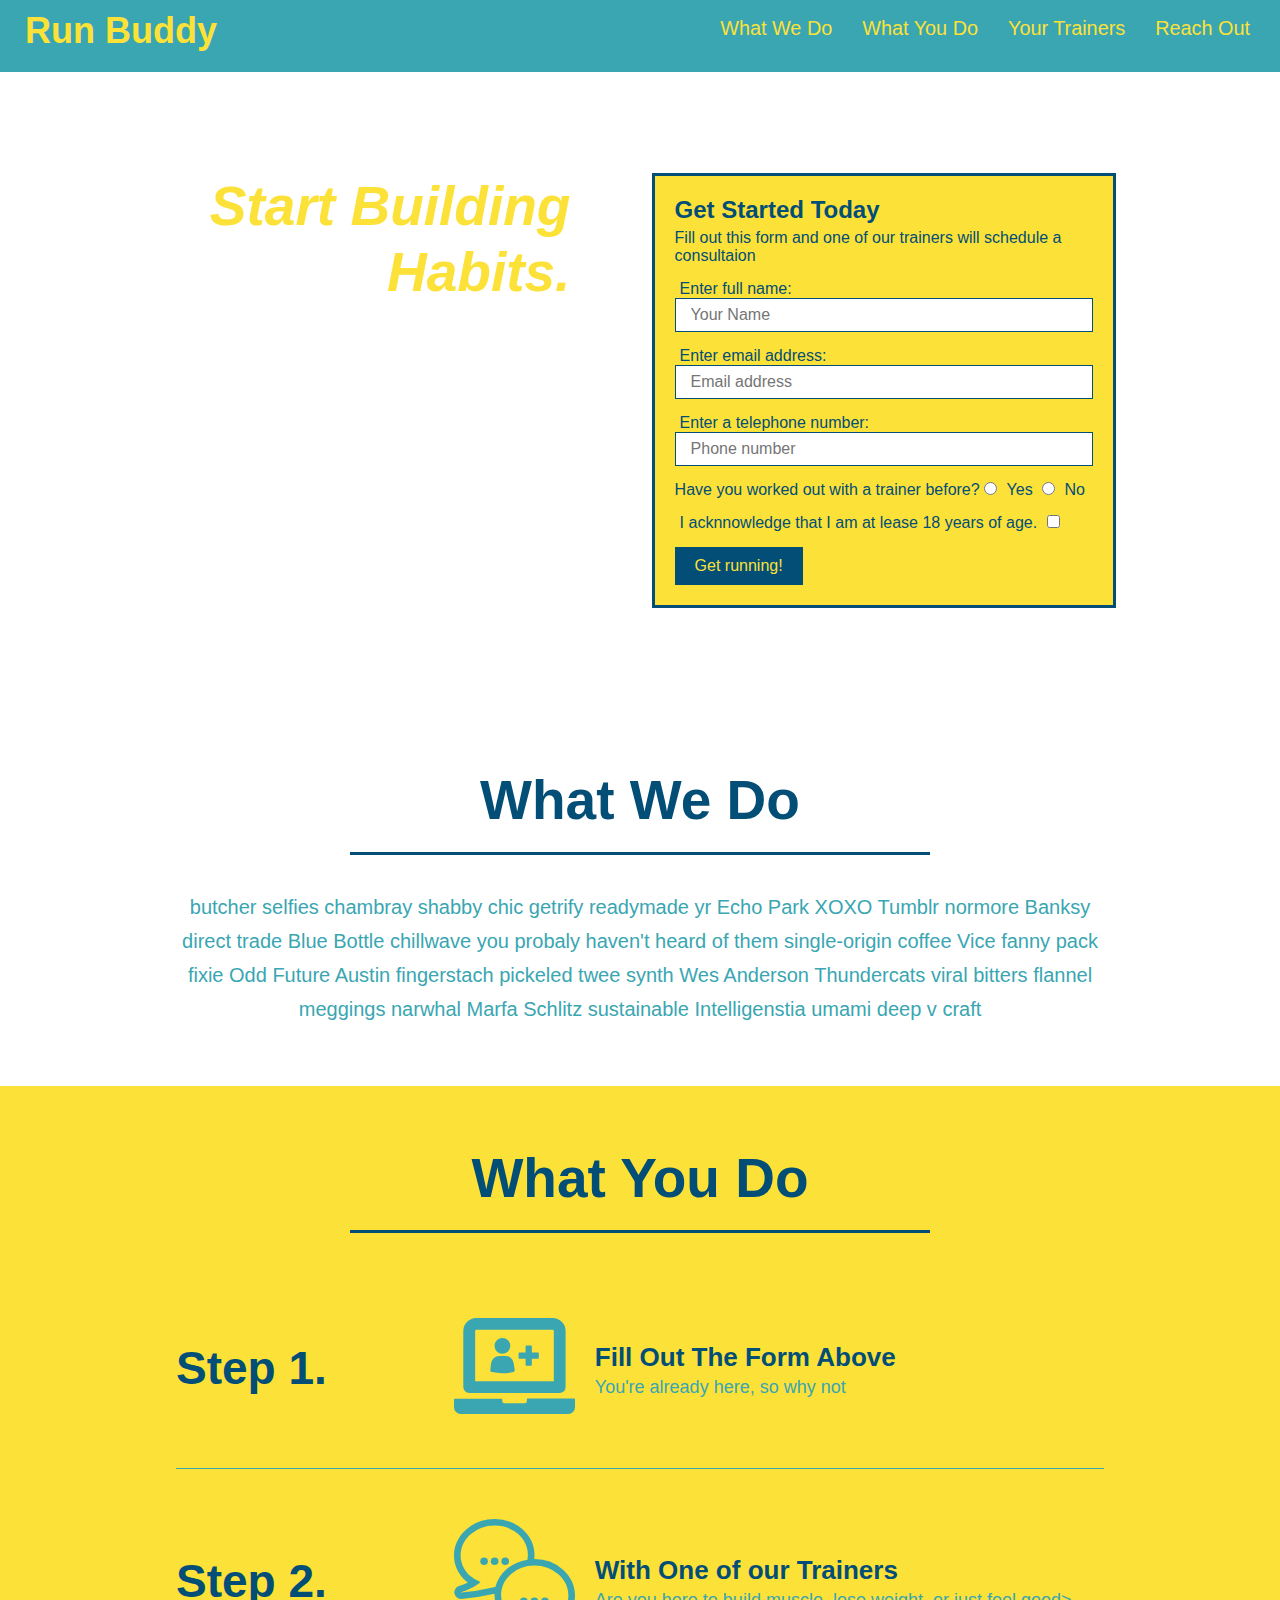
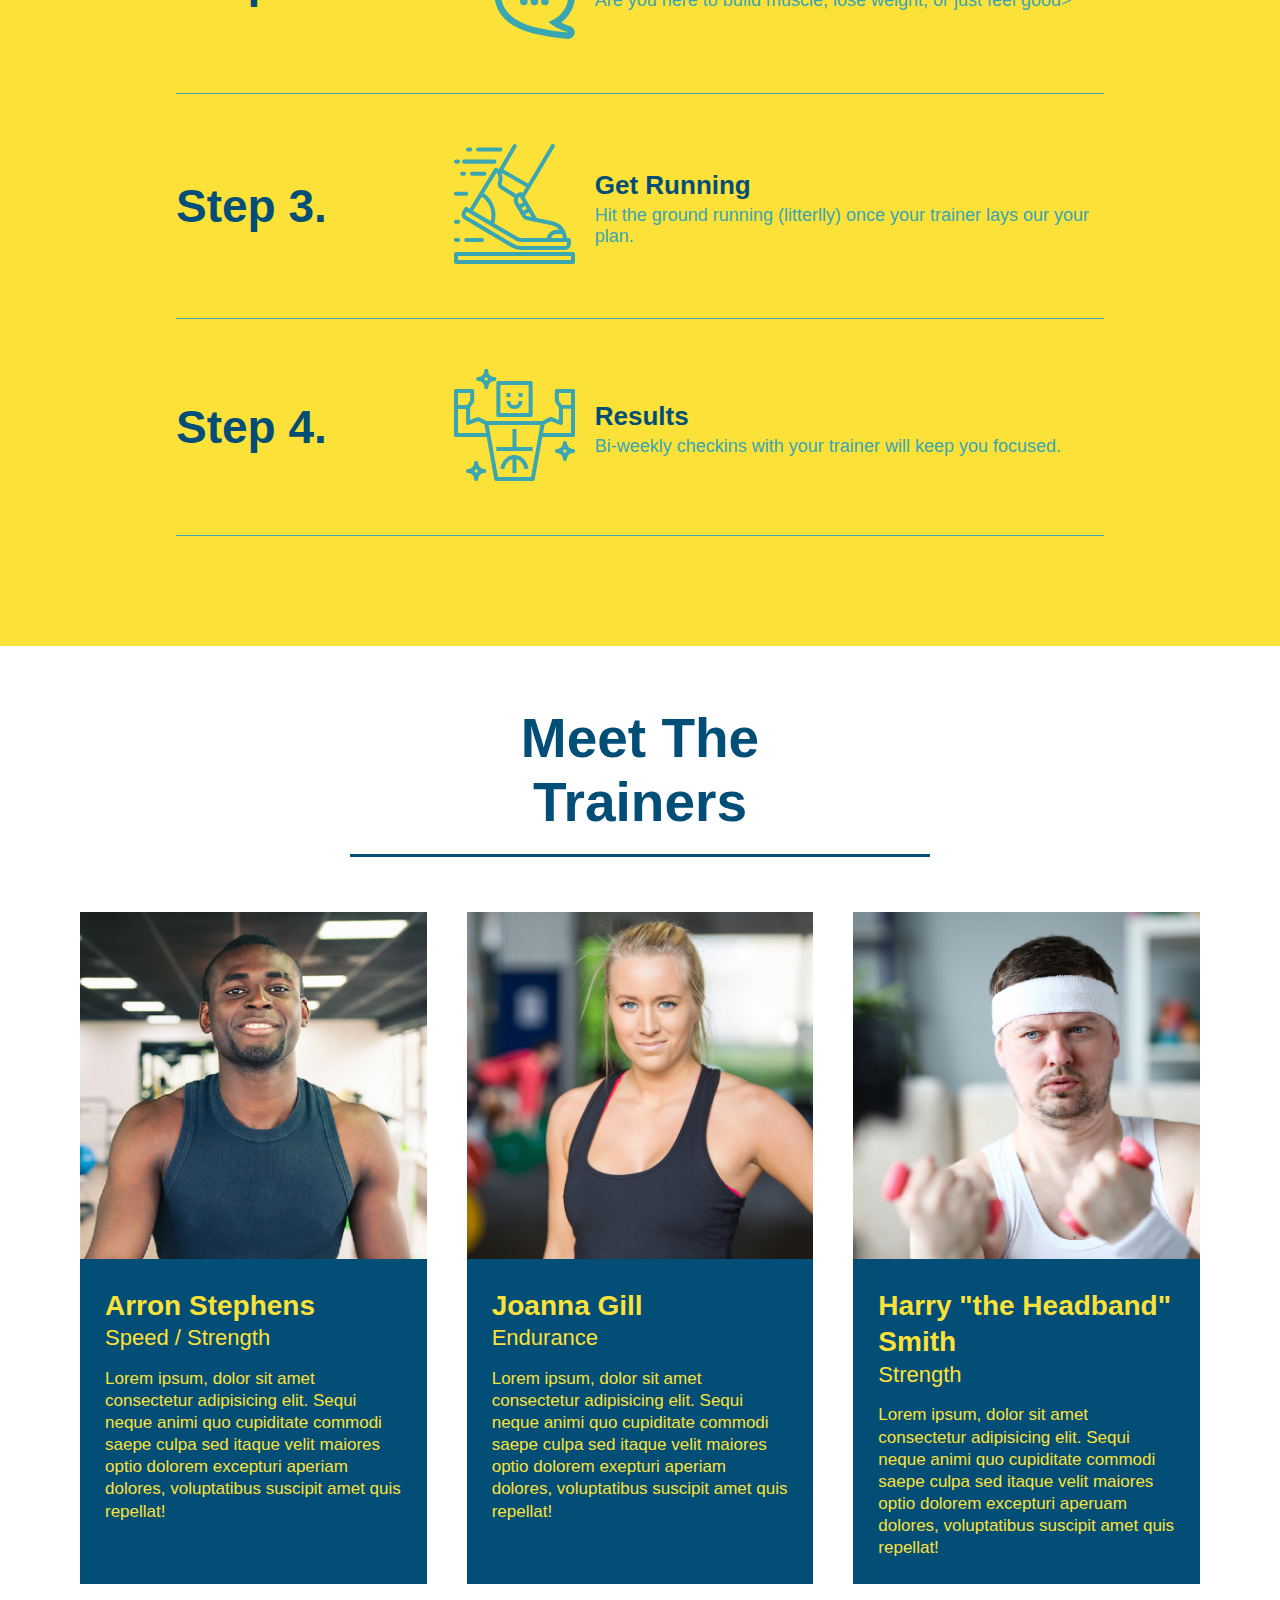
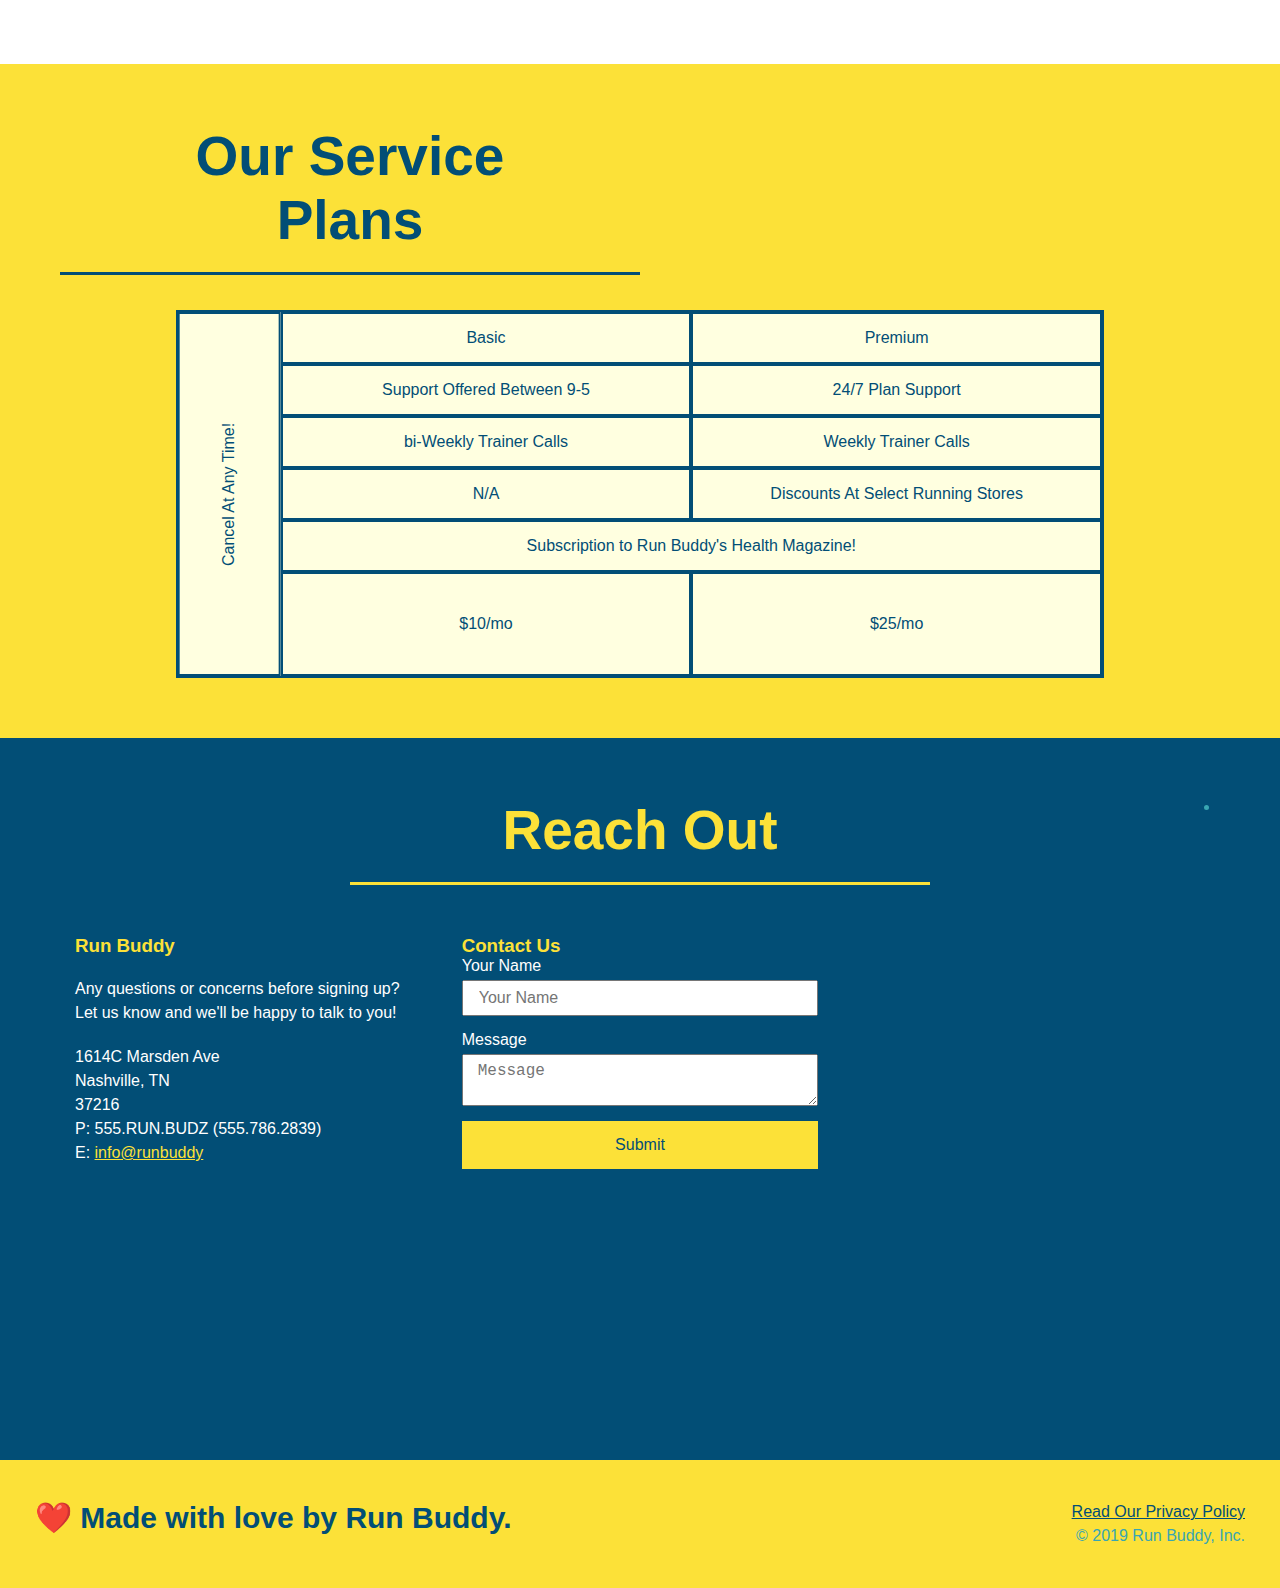
<file: index.html>
<!DOCTYPE html>
<html lang="en">
    <head>
        
        <meta name="viewport" content="width=device-width initial-scale=1.0" />
        <title>Run Buddy</title>
        <link rel="stylesheet" href="./assets/css/style.css" />
    </head>
    
    <body>
        <header>
            <h1>
                <a href="/">Run Buddy</a>
            </h1>
            <nav>
            <ul>
                <li>
                    <a href="#what-we-do">What We Do</a>
                </li>
                <li>
                    <a href="#what-you-do">What You Do</a>
                </li>
                <li>
                    <a href="#your-trainers">Your Trainers</a>
                </li>
                <li>
                    <a href="#reach-out">Reach Out</a>
                </li>
            </ul>    
            </nav>
        </header>

        <section class="hero">
            <div class="hero-cta">
                <h2>Start Building Habits.</h2>
                <p> seitan heirloom post-ironic pop-up iPhone mlkshk hella selfies fashion axe occup readymade put a bird on it messenger bag Wes Anderson Shlitz plaid Bushwick church-key lo-fi skateboard slow-carb hashtag trust fund aka Williamsburg biodiesel fixie farm-to-table 8-bit banjo XOXO Bansky chillwave bicycle rights retro cliche tattooed bespoke irony mumblecore Shoreitch deep v polaroid McSweeney's bitter cray gentrify tofo Marifa you probably havent heard of them yr banh mi adymmetrical art party selvage letterpress High Life.</p>
            </div>
            <div class="hero-form">
                <h3>Get Started Today</h3>
                <p>Fill out this form and one of our trainers will schedule a consultaion</p>
            
            <form>
                <label for="name">Enter full name:</label>
                <input type="text" placeholder="Your Name" name="name" id="name" class="form-imput" />
                <label for="email">Enter email address:</label>
                <input type="email" placeholder="Email address" name="email" id="email" class="form-imput" />
                <label for="phone">Enter a telephone number:</label>
                <input type="tel" placeholder="Phone number" name="phone" id="phone" class="form-imput" />
                <p>
                    Have you worked out with a trainer before?
                    <input type="radio" name="trainer-confirm" id="trainer-yes" />
                    <label for="trainer-yes">Yes</label>
                    <input type="radio" name="trainer-confirm" id="triner-no" />
                    <label for="trainer-no">No</label>
                </p>
                <p>
                    <label for="checkbox" >
                        I acknnowledge that I am at lease 18 years of age.
                    </label>
                     <input type="checkbox" name="age confirmation" id="checkbox" />
                </p>
                <button type="submit">
                    Get running!
                </button>
            </form>
            </div>
        </section>
       


        <!-- "What we do" -->
        <section id="what-we-do" class="intro">
            <div class="flex-row">
                <h2 class="section-title primary border">What We Do</h2>
            </div>    
            <div class="flex-row">
                <p>
                butcher selfies chambray shabby chic getrify readymade yr Echo Park XOXO Tumblr normore Banksy direct trade Blue Bottle chillwave you probaly haven't heard of them single-origin coffee Vice fanny pack fixie Odd Future Austin fingerstach pickeled twee synth Wes Anderson Thundercats viral bitters flannel meggings narwhal Marfa Schlitz sustainable Intelligenstia umami deep v craft
                </p>
            </div>
        </section>

        <!-- "what you do" section-->
        <section id="what-you-do" class="steps">
            <div class="flex-row">
                <h2 class="section-title secondary-border">What You Do</h2>
            </div>    
            <div class="step">
                <h3> Step 1.</h3>
                <div class="step-info">
                    <div class="step-img">
                        <img src="./assets/images/step-1.svg" alt="" />
                    </div>
                    <div class="step-text">
                        <h4>Fill Out The Form Above</h4>
                        <p> You're already here, so why not</p>
                    </div>
                </div>    
            </div>

            <div class="step">
                <h3>Step 2.</h3>
                <div class="step-info">
                    <div class="step-img">
                        <img src="./assets/images/step-2.svg" alt="" />
                    </div>
                    <div class="step-text">
                        <h4>With One of our Trainers</h4>
                        <p>Are you here to build muscle, lose weight, or just feel good></p>
                    </div>
                </div> 
            </div>   
            <div class="step">
                <h3>Step 3.</h3>
                <div class="step-info">
                    <div class="step-img">
                        <img src="./assets/images/step-3.svg" alt="" />
                    </div>
                    <div class="step-text">
                        <h4>Get Running</h4>
                        <p>Hit the ground running (litterlly) once your trainer lays our your plan.</p>
                    </div>
                </div>
            </div>

            <div class="step">
                <h3>Step 4.</h3>
                <div class="step-info">
                    <div class="step-img">
                        <img src="./assets/images/step-4.svg" alt="" />  
                    </div>
                    <div class="step-text">
                        <h4>Results</h4>
                        <p>Bi-weekly checkins with your trainer will keep you focused.</p>
                    </div>  
                </div>   
            </div>
        </section>

        <!-- "meet the trainers" section -->
        <section id="your-trainers">
            <div class="flex-row">
                <h2 class="section-title primary-border">
                Meet The Trainers
                </h2>
            </div>
        <div class="trainers">
            <article class="trainer">
                <img src="./assets/images/trainer-1.jpg" alt="Arron Stephens in his workout clothes, ready to pump iron" />
                <div class="trainer-bio">
                    <h3 class="trainer-name"> Arron Stephens</h3>
                    <h4 class="trainer-role">Speed / Strength</h4>
                    <p> Lorem ipsum, dolor sit amet consectetur adipisicing elit. Sequi neque animi quo cupiditate commodi saepe culpa sed itaque velit maiores optio dolorem excepturi aperiam dolores, voluptatibus suscipit amet quis repellat!
                    </p>
                </div>
            </article>

            <!-- second trainer bio -->
            <article class="trainer">
                <img src="./assets/images/trainer-2.jpg" alt="Joanna Gill cooling off after a workout" />
                <div class="trainer-bio">
                    <h3 class="trainer-name">Joanna Gill</h3>
                    <h4 class="trainer-role">Endurance</h4>
                    <p>Lorem ipsum, dolor sit amet consectetur adipisicing elit. Sequi neque animi quo cupiditate commodi saepe culpa sed itaque velit maiores optio dolorem exepturi aperiam dolores, voluptatibus suscipit amet quis repellat!</p>
                </div>  
            </article>

            <article class="trainer">
                <img src="./assets/images/trainer-3.jpg" alt="Harry Smith wearing a headband and lifting cmically small pink weights" />
                <div class="trainer-bio">
                    <h3 class="trainer-name">Harry "the Headband" Smith</h3>
                    <h4 class="trainer-role">Strength</h4>
                    <P>Lorem ipsum, dolor sit amet consectetur adipisicing elit. Sequi neque animi quo cupiditate commodi saepe culpa sed itaque velit maiores optio dolorem excepturi aperuam dolores, voluptatibus suscipit amet quis repellat!
                    </P>
                </div>
            </article>
        </div>
        </section>

        <!-- "Grid Container -->
        <section id="service-plans" class="services">
            <h2 class="section-title secondary-border">Our Service Plans</h2>
            <div class="service-grid-wrapper">
                <div class="service-grid-container">
                    <!--Headers-->
                    <div class="service-grid-item grid-head basic">
                        Basic
                    </div>
                    <div class="service-grid-item grid-head premium">
                        Premium
                    </div>
                    <!-- Body -->
                    <div class="service-grid-item basic">
                        Support Offered Between 9-5
                    </div>
                    <div class="service-grid-item premium">
                        24/7 Plan Support 
                    </div>    
                    <div class="service-grid-item basic">
                        bi-Weekly Trainer Calls
                    </div>
                    <div class="service-grid-item premium">
                        Weekly Trainer Calls
                    </div>
                    <div class="service-grid-item basic">
                        N/A
                    </div>
                    <div class="service-grid-item premium">
                        Discounts At Select Running Stores
                    </div>
                    <div class="service-grid-item both">
                        Subscription to Run Buddy's Health Magazine!
                    </div>
                    <div class="service-grid-item grid-price basic">
                        $10/mo 
                    </div>
                    <div class="service-grid-item grid-price premium">
                        $25/mo
                    </div>
                    <div class="service-grid-item cancel">
                        Cancel At Any Time!
                    </div>

                </div>
            </div>
        </section>

        <!-- "reach out" section -->
        <section id="reach-out" class="contact">
            <div class="flex-row">
                <h2 class="section-title secondary-border">Reach Out</h2>
                <nav>
                    <ul>
                        <li>
                        <a href="#reach-out"></a>
                        </li>
                    </ul>
                </nav>
            </div>
           
            <div class="contact-info">
                <div>
                    <h3>Run Buddy</h3>
                    <p> 
                    Any questions or concerns before signing up?
                    <br/>
                    Let us know and we'll be happy to talk to you!
                    </p>
                    <address>
                        1614C Marsden Ave <br/>
                        Nashville, TN <br/>
                        37216 <br/>
                        P: 555.RUN.BUDZ (555.786.2839) <br/>
                        E: <a href="ailto:info@runbuddy.io">info@runbuddy</a>
                    </address>
                </div>

                <div class="contact-form">
                    <h3>Contact Us</h3>
                    <form>
                        <label for="contact-name">Your Name</label>
                        <input type="text" id="contact-name" placeholder="Your Name" />

                        <label for="contact message">Message</label>
                        <textarea id="contact message" placeholder="Message"></textarea>

                        <button type="submit">Submit</button>
                    </form>
                </div>    

                <iframe src="https://www.google.com/maps/embed?pb=!1m18!1m12!1m3!1d12878.304759641454!2d-86.73272521101751!3d36.2011876980833!2m3!1f0!2f0!3f0!3m2!1i1024!2i768!4f13.1!3m3!1m2!1s0x88646815ccbaa25b%3A0xf018a157f7daae55!2s1614c%20Marsden%20Ave%2C%20Nashville%2C%20TN%2037216!5e0!3m2!1sen!2sus!4v1601933777386!5m2!1sen!2sus" width="600" height="450" frameborder="0" style="border:0;" allowfullscreen="" aria-hidden="false" tabindex="0"
                frameborder="0"
                style="border:0"
                allowfullscreen>
                </iframe>
            </div>    
        </section>
    </body>
    <footer>
        <h2> ❤️ Made with love by Run Buddy.</h2>
        <div> 
            <a href="#">Read Our Privacy Policy</a><br />
        &copy; 2019 Run Buddy, Inc.
    </div>
    </footer>
</html>
</file>
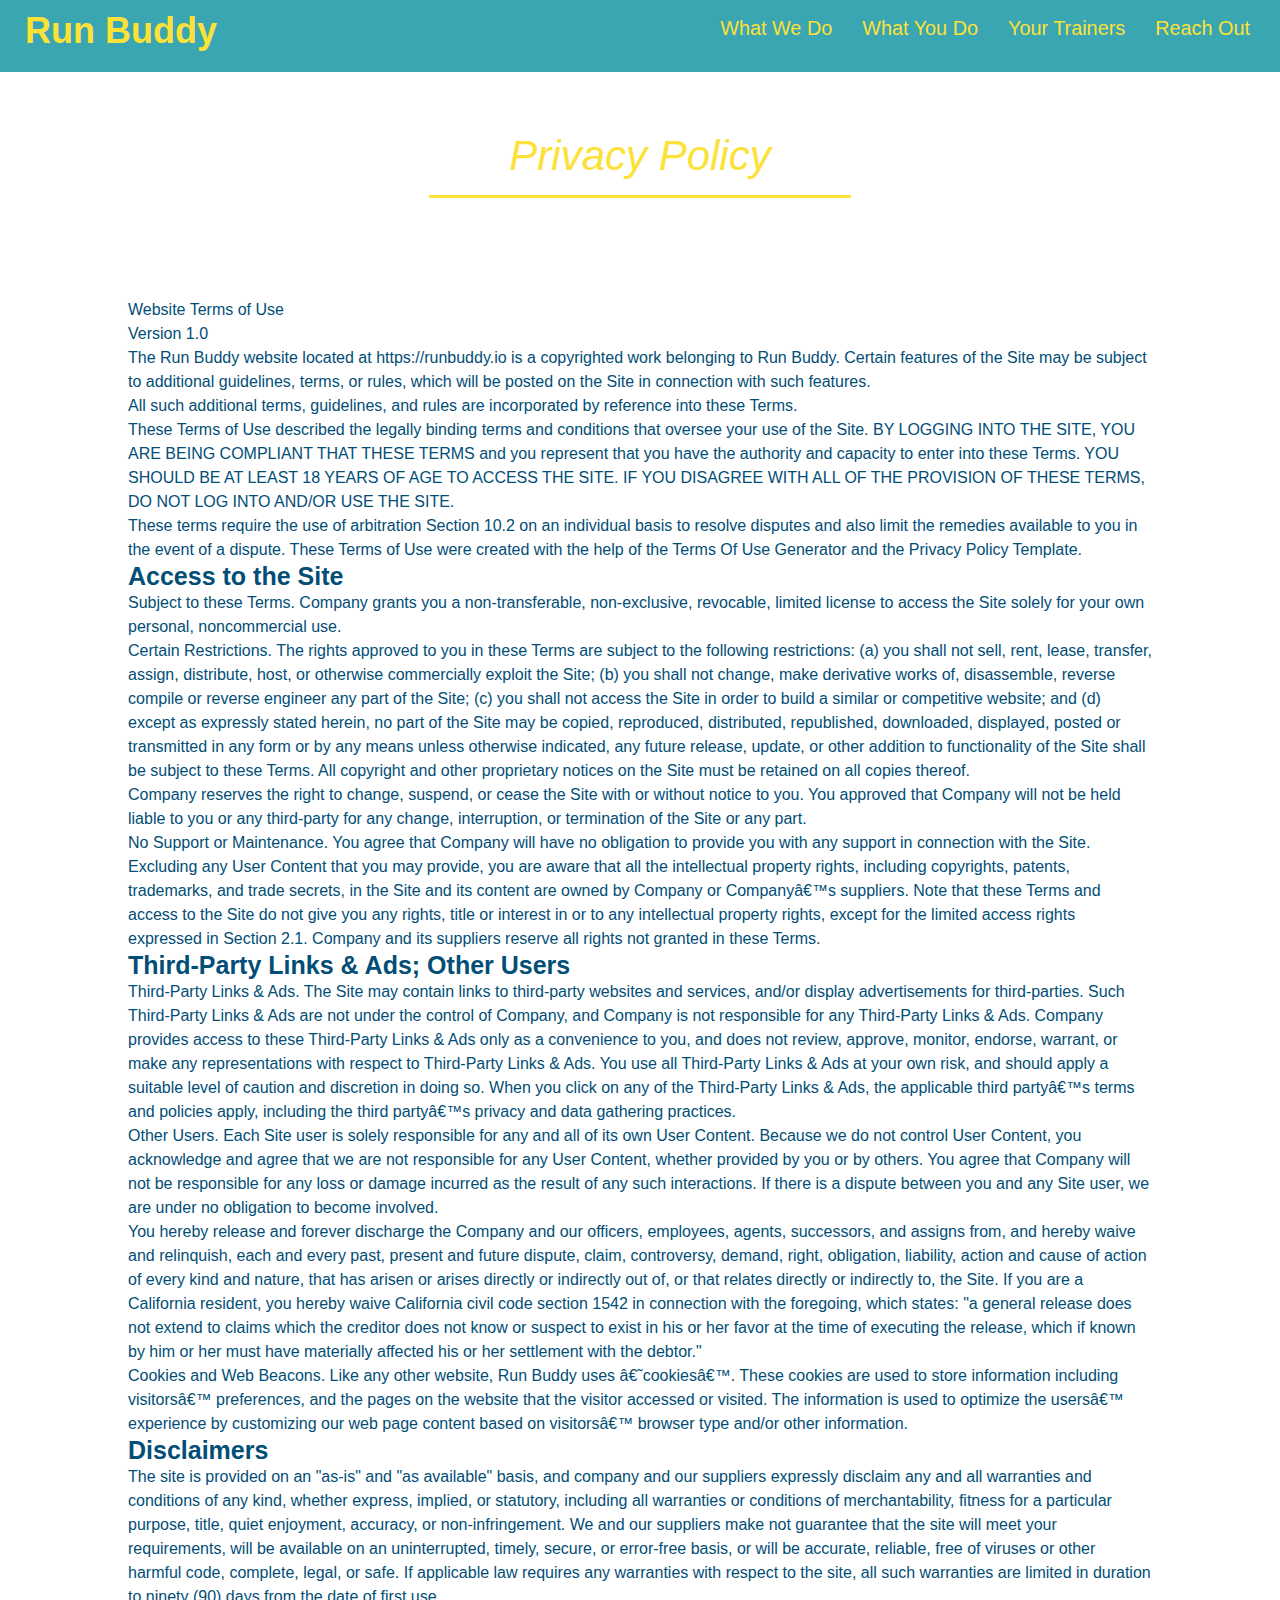
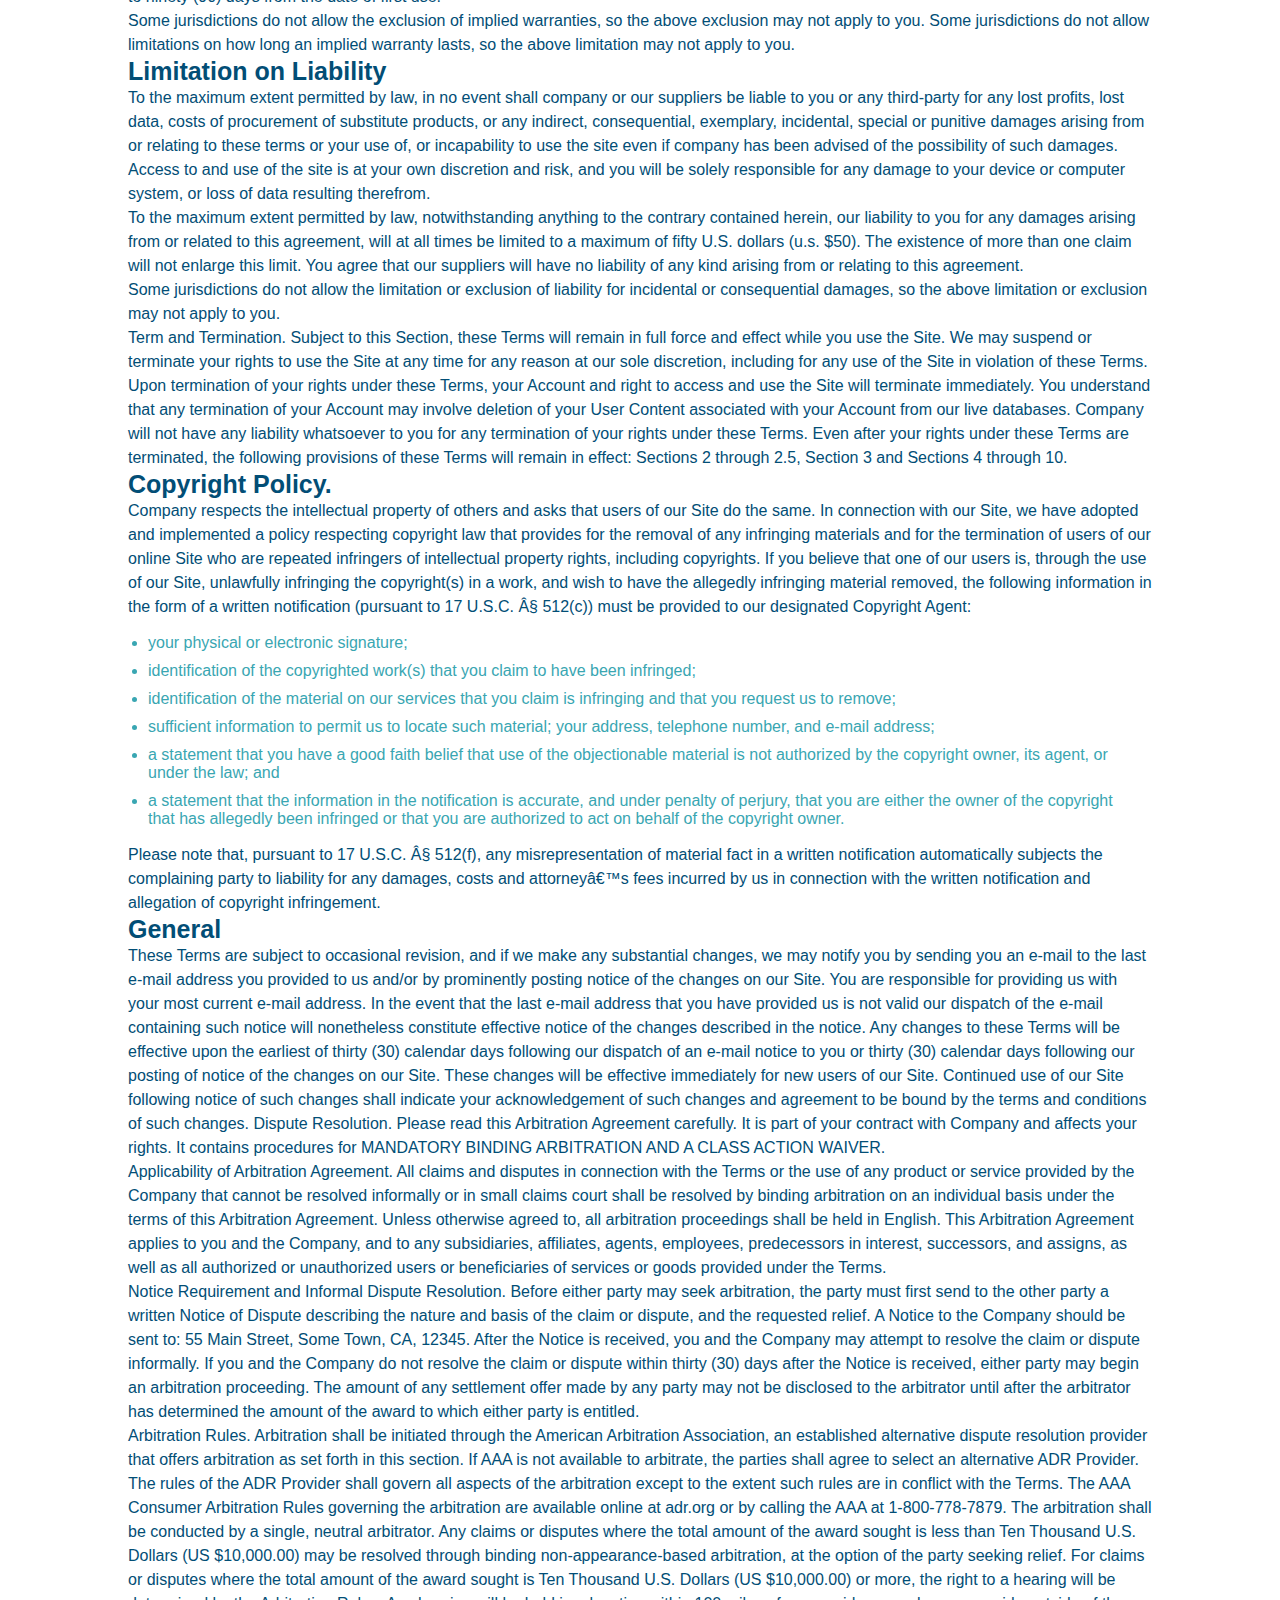
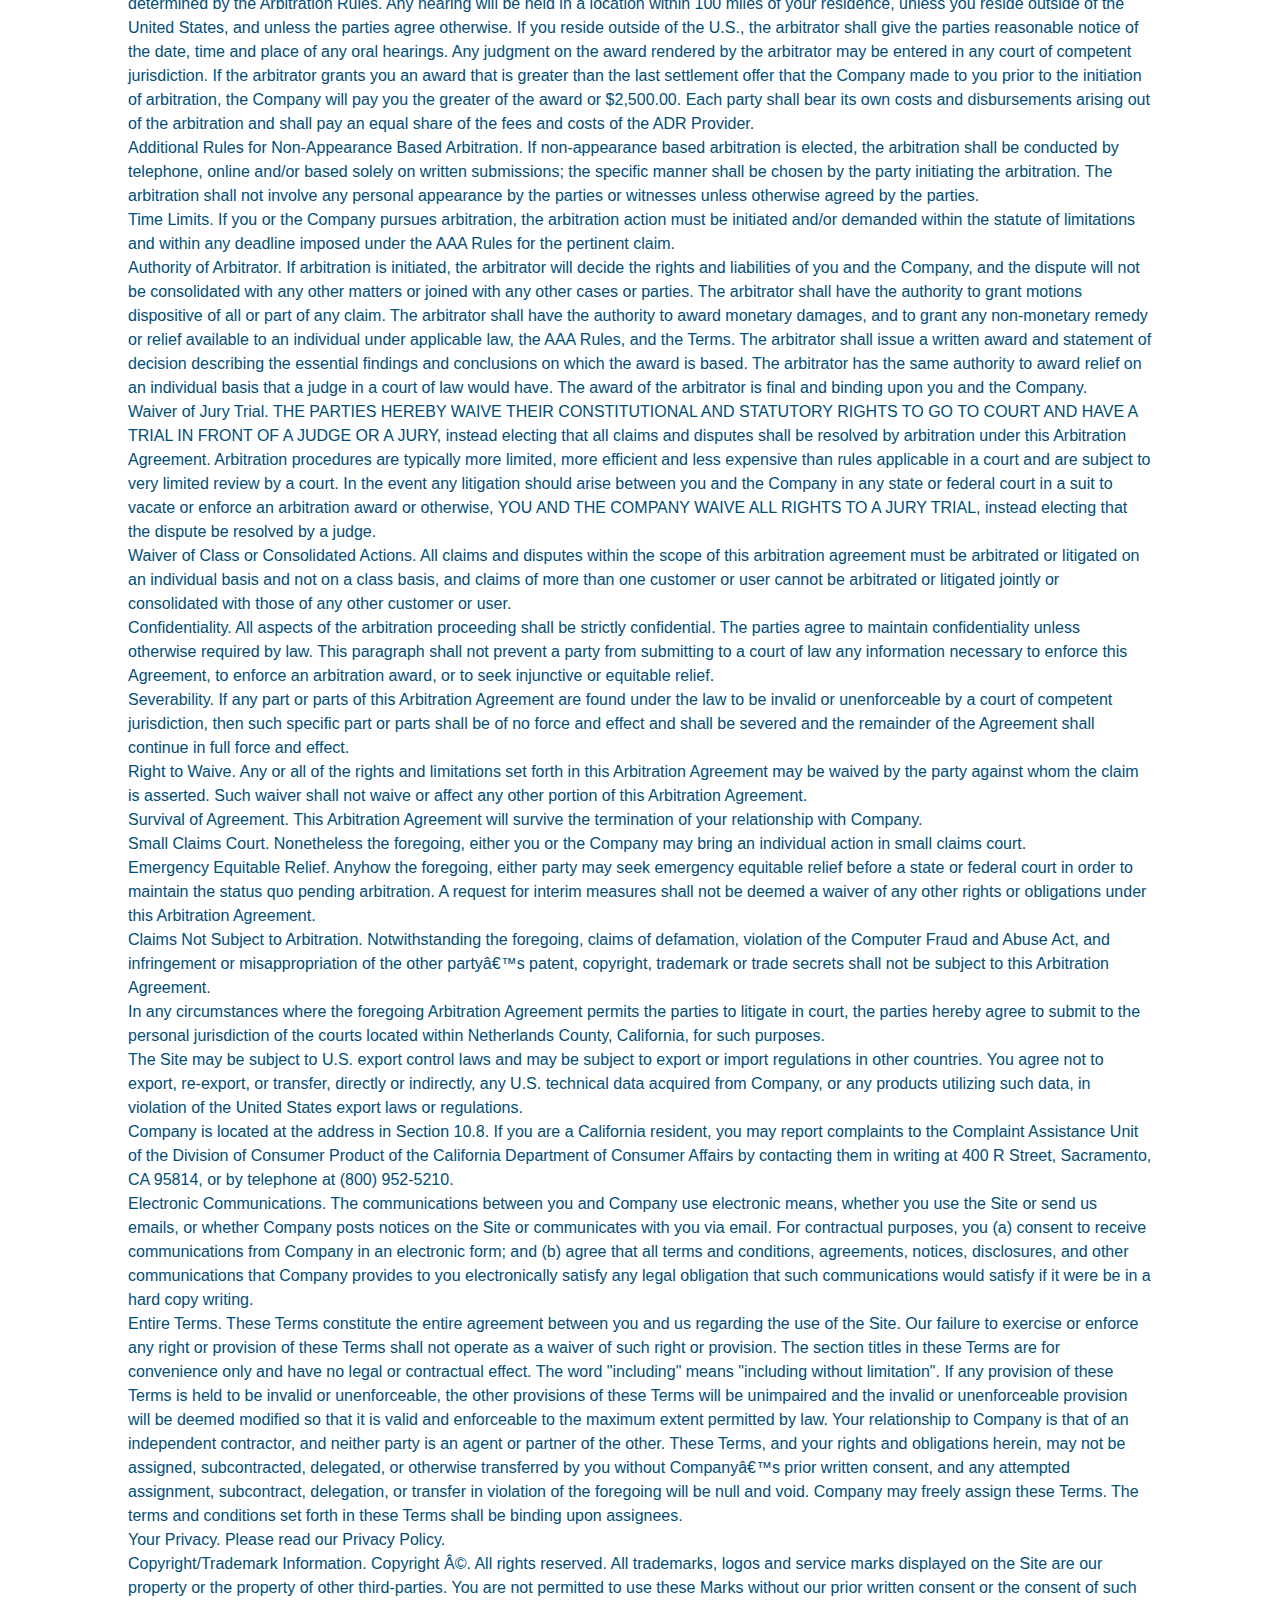
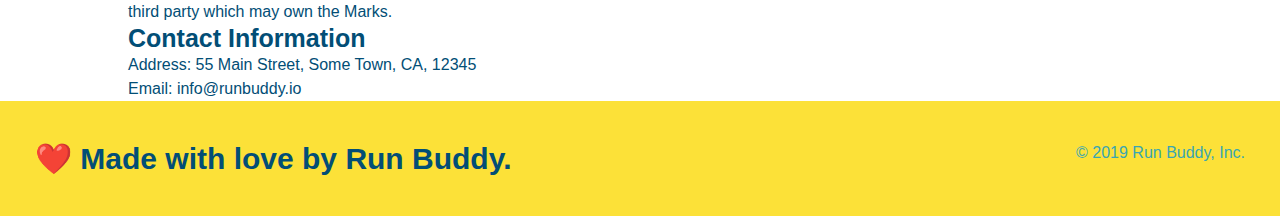
<file: privacy-policy.html>
<!DOCTYPE html>
<html lang="en">
    <head>
        <meta name="viewport" content="width=device-width initial-scale=1.0" /  >
        <title>Privacy Policy - Run Buddy</title>
        <link rel="stylesheet" href="./assets/css/style.css" />
        <link rel="stylesheet" href="./assets/css/secondary-styles.css" />
        
    </head>

    <body>
        <header>
            <h1>
                <a href="/">Run Buddy</a>
            </h1>
            <nav>
            <ul>
                <li>
                    <a href="./index.html#what-we-do">What We Do</a>
                </li>
                <li>
                    <a href="./index.html#what-you-do">What You Do</a>
                </li>
                <li>
                    <a href="./index.html#your-trainers">Your Trainers</a>
                </li>
                <li>
                    <a href="./index.html#reach-out">Reach Out</a>
                </li>
            </ul>    
            </nav>
        </header>
        <section class="hero">
            <h2 class="page-title">
                Privacy Policy
            </h2>
        </section>
        <article class="secondary-content">
            
      <p>
        Website Terms of Use
      </p>

      <p>
        Version 1.0
      </p>

      <p>
        The Run Buddy website located at https://runbuddy.io is a copyrighted work belonging to Run Buddy. Certain
        features of the Site may be subject to additional guidelines, terms, or rules, which will be posted on the Site
        in connection with such features.
      </p>

      <p>
        All such additional terms, guidelines, and rules are incorporated by reference into these Terms.
      </p>

      <p>
        These Terms of Use described the legally binding terms and conditions that oversee your use of the Site. BY
        LOGGING INTO THE SITE, YOU ARE BEING COMPLIANT THAT THESE TERMS and you represent that you have the authority
        and capacity to enter into these Terms. YOU SHOULD BE AT LEAST 18 YEARS OF AGE TO ACCESS THE SITE. IF YOU
        DISAGREE WITH ALL OF THE PROVISION OF THESE TERMS, DO NOT LOG INTO AND/OR USE THE SITE.
      </p>

      <p>
        These terms require the use of arbitration Section 10.2 on an individual basis to resolve disputes and also
        limit the remedies available to you in the event of a dispute. These Terms of Use were created with the help of
        the Terms Of Use Generator and the Privacy Policy Template.
      </p>

      <h3>
        Access to the Site
      </h3>

      <p>
        Subject to these Terms. Company grants you a non-transferable, non-exclusive, revocable, limited license to
        access the Site solely for your own personal, noncommercial use.
      </p>

      <p>
        Certain Restrictions. The rights approved to you in these Terms are subject to the following restrictions: (a)
        you shall not sell, rent, lease, transfer, assign, distribute, host, or otherwise commercially exploit the Site;
        (b) you shall not change, make derivative works of, disassemble, reverse compile or reverse engineer any part of
        the Site; (c) you shall not access the Site in order to build a similar or competitive website; and (d) except
        as expressly stated herein, no part of the Site may be copied, reproduced, distributed, republished, downloaded,
        displayed, posted or transmitted in any form or by any means unless otherwise indicated, any future release,
        update, or other addition to functionality of the Site shall be subject to these Terms. All copyright and other
        proprietary notices on the Site must be retained on all copies thereof.
      </p>

      <p>
        Company reserves the right to change, suspend, or cease the Site with or without notice to you. You approved
        that Company will not be held liable to you or any third-party for any change, interruption, or termination of
        the Site or any part.
      </p>

      <p>
        No Support or Maintenance. You agree that Company will have no obligation to provide you with any support in
        connection with the Site.
      </p>

      <p>
        Excluding any User Content that you may provide, you are aware that all the intellectual property rights,
        including copyrights, patents, trademarks, and trade secrets, in the Site and its content are owned by Company
        or Companyâ€™s suppliers. Note that these Terms and access to the Site do not give you any rights, title or
        interest in or to any intellectual property rights, except for the limited access rights expressed in Section
        2.1. Company and its suppliers reserve all rights not granted in these Terms.
      </p>

      <h3>
        Third-Party Links & Ads; Other Users
      </h3>

      <p>
        Third-Party Links & Ads. The Site may contain links to third-party websites and services, and/or display
        advertisements for third-parties. Such Third-Party Links & Ads are not under the control of Company, and Company
        is not responsible for any Third-Party Links & Ads. Company provides access to these Third-Party Links & Ads
        only as a convenience to you, and does not review, approve, monitor, endorse, warrant, or make any
        representations with respect to Third-Party Links & Ads. You use all Third-Party Links & Ads at your own risk,
        and should apply a suitable level of caution and discretion in doing so. When you click on any of the
        Third-Party Links & Ads, the applicable third partyâ€™s terms and policies apply, including the third partyâ€™s
        privacy and data gathering practices.
      </p>

      <p>
        Other Users. Each Site user is solely responsible for any and all of its own User Content. Because we do not
        control User Content, you acknowledge and agree that we are not responsible for any User Content, whether
        provided by you or by others. You agree that Company will not be responsible for any loss or damage incurred as
        the result of any such interactions. If there is a dispute between you and any Site user, we are under no
        obligation to become involved.
      </p>

      <p>
        You hereby release and forever discharge the Company and our officers, employees, agents, successors, and
        assigns from, and hereby waive and relinquish, each and every past, present and future dispute, claim,
        controversy, demand, right, obligation, liability, action and cause of action of every kind and nature, that has
        arisen or arises directly or indirectly out of, or that relates directly or indirectly to, the Site. If you are
        a California resident, you hereby waive California civil code section 1542 in connection with the foregoing,
        which states: "a general release does not extend to claims which the creditor does not know or suspect to exist
        in his or her favor at the time of executing the release, which if known by him or her must have materially
        affected his or her settlement with the debtor."
      </p>

      <p>
        Cookies and Web Beacons. Like any other website, Run Buddy uses â€˜cookiesâ€™. These cookies are used to store
        information including visitorsâ€™ preferences, and the pages on the website that the visitor accessed or visited.
        The information is used to optimize the usersâ€™ experience by customizing our web page content based on visitorsâ€™
        browser type and/or other information.
      </p>

      <h3>
        Disclaimers
      </h3>

      <p>
        The site is provided on an "as-is" and "as available" basis, and company and our suppliers expressly disclaim
        any and all warranties and conditions of any kind, whether express, implied, or statutory, including all
        warranties or conditions of merchantability, fitness for a particular purpose, title, quiet enjoyment, accuracy,
        or non-infringement. We and our suppliers make not guarantee that the site will meet your requirements, will be
        available on an uninterrupted, timely, secure, or error-free basis, or will be accurate, reliable, free of
        viruses or other harmful code, complete, legal, or safe. If applicable law requires any warranties with respect
        to the site, all such warranties are limited in duration to ninety (90) days from the date of first use.
      </p>

      <p>
        Some jurisdictions do not allow the exclusion of implied warranties, so the above exclusion may not apply to
        you. Some jurisdictions do not allow limitations on how long an implied warranty lasts, so the above limitation
        may not apply to you.
      </p>

      <h3>
        Limitation on Liability
      </h3>

      <p>
        To the maximum extent permitted by law, in no event shall company or our suppliers be liable to you or any
        third-party for any lost profits, lost data, costs of procurement of substitute products, or any indirect,
        consequential, exemplary, incidental, special or punitive damages arising from or relating to these terms or
        your use of, or incapability to use the site even if company has been advised of the possibility of such
        damages. Access to and use of the site is at your own discretion and risk, and you will be solely responsible
        for any damage to your device or computer system, or loss of data resulting therefrom.
      </p>

      <p>
        To the maximum extent permitted by law, notwithstanding anything to the contrary contained herein, our liability
        to you for any damages arising from or related to this agreement, will at all times be limited to a maximum of
        fifty U.S. dollars (u.s. $50). The existence of more than one claim will not enlarge this limit. You agree that
        our suppliers will have no liability of any kind arising from or relating to this agreement.
      </p>

      <p>
        Some jurisdictions do not allow the limitation or exclusion of liability for incidental or consequential
        damages, so the above limitation or exclusion may not apply to you.
      </p>

      <p>
        Term and Termination. Subject to this Section, these Terms will remain in full force and effect while you use
        the Site. We may suspend or terminate your rights to use the Site at any time for any reason at our sole
        discretion, including for any use of the Site in violation of these Terms. Upon termination of your rights under
        these Terms, your Account and right to access and use the Site will terminate immediately. You understand that
        any termination of your Account may involve deletion of your User Content associated with your Account from our
        live databases. Company will not have any liability whatsoever to you for any termination of your rights under
        these Terms. Even after your rights under these Terms are terminated, the following provisions of these Terms
        will remain in effect: Sections 2 through 2.5, Section 3 and Sections 4 through 10.
      </p>

      <h3>
        Copyright Policy.
      </h3>

      <p>
        Company respects the intellectual property of others and asks that users of our Site do the same. In connection
        with our Site, we have adopted and implemented a policy respecting copyright law that provides for the removal
        of any infringing materials and for the termination of users of our online Site who are repeated infringers of
        intellectual property rights, including copyrights. If you believe that one of our users is, through the use of
        our Site, unlawfully infringing the copyright(s) in a work, and wish to have the allegedly infringing material
        removed, the following information in the form of a written notification (pursuant to 17 U.S.C. Â§ 512(c)) must
        be provided to our designated Copyright Agent:
      </p>

      <ul>
        <li>
          your physical or electronic signature;
        </li>
        <li>
          identification of the copyrighted work(s) that you claim to have been infringed;
        </li>
        <li>
          identification of the material on our services that you claim is infringing and that you request us to remove;
        </li>
        <li>
          sufficient information to permit us to locate such material; your address, telephone number, and e-mail
          address;
        </li>
        <li>
          a statement that you have a good faith belief that use of the objectionable material is not authorized by the
          copyright owner, its agent, or under the law; and
        </li>
        <li>
          a statement that the information in the notification is accurate, and under penalty of perjury, that you are
          either the owner of the copyright that has allegedly been infringed or that you are authorized to act on
          behalf of the copyright owner.
        </li>
      </ul>

      <p>
        Please note that, pursuant to 17 U.S.C. Â§ 512(f), any misrepresentation of material fact in a written
        notification automatically subjects the complaining party to liability for any damages, costs and attorneyâ€™s
        fees incurred by us in connection with the written notification and allegation of copyright infringement.
      </p>

      <h3>
        General
      </h3>

      <p>
        These Terms are subject to occasional revision, and if we make any substantial changes, we may notify you by
        sending you an e-mail to the last e-mail address you provided to us and/or by prominently posting notice of the
        changes on our Site. You are responsible for providing us with your most current e-mail address. In the event
        that the last e-mail address that you have provided us is not valid our dispatch of the e-mail containing such
        notice will nonetheless constitute effective notice of the changes described in the notice. Any changes to these
        Terms will be effective upon the earliest of thirty (30) calendar days following our dispatch of an e-mail
        notice to you or thirty (30) calendar days following our posting of notice of the changes on our Site. These
        changes will be effective immediately for new users of our Site. Continued use of our Site following notice of
        such changes shall indicate your acknowledgement of such changes and agreement to be bound by the terms and
        conditions of such changes. Dispute Resolution. Please read this Arbitration Agreement carefully. It is part of
        your contract with Company and affects your rights. It contains procedures for MANDATORY BINDING ARBITRATION AND
        A CLASS ACTION WAIVER.
      </p>

      <p>
        Applicability of Arbitration Agreement. All claims and disputes in connection with the Terms or the use of any
        product or service provided by the Company that cannot be resolved informally or in small claims court shall be
        resolved by binding arbitration on an individual basis under the terms of this Arbitration Agreement. Unless
        otherwise agreed to, all arbitration proceedings shall be held in English. This Arbitration Agreement applies to
        you and the Company, and to any subsidiaries, affiliates, agents, employees, predecessors in interest,
        successors, and assigns, as well as all authorized or unauthorized users or beneficiaries of services or goods
        provided under the Terms.
      </p>

      <p>
        Notice Requirement and Informal Dispute Resolution. Before either party may seek arbitration, the party must
        first send to the other party a written Notice of Dispute describing the nature and basis of the claim or
        dispute, and the requested relief. A Notice to the Company should be sent to: 55 Main Street, Some Town, CA,
        12345. After the Notice is received, you and the Company may attempt to resolve the claim or dispute informally.
        If you and the Company do not resolve the claim or dispute within thirty (30) days after the Notice is received,
        either party may begin an arbitration proceeding. The amount of any settlement offer made by any party may not
        be disclosed to the arbitrator until after the arbitrator has determined the amount of the award to which either
        party is entitled.
      </p>

      <p>
        Arbitration Rules. Arbitration shall be initiated through the American Arbitration Association, an established
        alternative dispute resolution provider that offers arbitration as set forth in this section. If AAA is not
        available to arbitrate, the parties shall agree to select an alternative ADR Provider. The rules of the ADR
        Provider shall govern all aspects of the arbitration except to the extent such rules are in conflict with the
        Terms. The AAA Consumer Arbitration Rules governing the arbitration are available online at adr.org or by
        calling the AAA at 1-800-778-7879. The arbitration shall be conducted by a single, neutral arbitrator. Any
        claims or disputes where the total amount of the award sought is less than Ten Thousand U.S. Dollars (US
        $10,000.00) may be resolved through binding non-appearance-based arbitration, at the option of the party seeking
        relief. For claims or disputes where the total amount of the award sought is Ten Thousand U.S. Dollars (US
        $10,000.00) or more, the right to a hearing will be determined by the Arbitration Rules. Any hearing will be
        held in a location within 100 miles of your residence, unless you reside outside of the United States, and
        unless the parties agree otherwise. If you reside outside of the U.S., the arbitrator shall give the parties
        reasonable notice of the date, time and place of any oral hearings. Any judgment on the award rendered by the
        arbitrator may be entered in any court of competent jurisdiction. If the arbitrator grants you an award that is
        greater than the last settlement offer that the Company made to you prior to the initiation of arbitration, the
        Company will pay you the greater of the award or $2,500.00. Each party shall bear its own costs and
        disbursements arising out of the arbitration and shall pay an equal share of the fees and costs of the ADR
        Provider.
      </p>

      <p>
        Additional Rules for Non-Appearance Based Arbitration. If non-appearance based arbitration is elected, the
        arbitration shall be conducted by telephone, online and/or based solely on written submissions; the specific
        manner shall be chosen by the party initiating the arbitration. The arbitration shall not involve any personal
        appearance by the parties or witnesses unless otherwise agreed by the parties.
      </p>

      <p>
        Time Limits. If you or the Company pursues arbitration, the arbitration action must be initiated and/or demanded
        within the statute of limitations and within any deadline imposed under the AAA Rules for the pertinent claim.
      </p>

      <p>
        Authority of Arbitrator. If arbitration is initiated, the arbitrator will decide the rights and liabilities of
        you and the Company, and the dispute will not be consolidated with any other matters or joined with any other
        cases or parties. The arbitrator shall have the authority to grant motions dispositive of all or part of any
        claim. The arbitrator shall have the authority to award monetary damages, and to grant any non-monetary remedy
        or relief available to an individual under applicable law, the AAA Rules, and the Terms. The arbitrator shall
        issue a written award and statement of decision describing the essential findings and conclusions on which the
        award is based. The arbitrator has the same authority to award relief on an individual basis that a judge in a
        court of law would have. The award of the arbitrator is final and binding upon you and the Company.
      </p>

      <p>
        Waiver of Jury Trial. THE PARTIES HEREBY WAIVE THEIR CONSTITUTIONAL AND STATUTORY RIGHTS TO GO TO COURT AND HAVE
        A TRIAL IN FRONT OF A JUDGE OR A JURY, instead electing that all claims and disputes shall be resolved by
        arbitration under this Arbitration Agreement. Arbitration procedures are typically more limited, more efficient
        and less expensive than rules applicable in a court and are subject to very limited review by a court. In the
        event any litigation should arise between you and the Company in any state or federal court in a suit to vacate
        or enforce an arbitration award or otherwise, YOU AND THE COMPANY WAIVE ALL RIGHTS TO A JURY TRIAL, instead
        electing that the dispute be resolved by a judge.
      </p>

      <p>
        Waiver of Class or Consolidated Actions. All claims and disputes within the scope of this arbitration agreement
        must be arbitrated or litigated on an individual basis and not on a class basis, and claims of more than one
        customer or user cannot be arbitrated or litigated jointly or consolidated with those of any other customer or
        user.
      </p>

      <p>
        Confidentiality. All aspects of the arbitration proceeding shall be strictly confidential. The parties agree to
        maintain confidentiality unless otherwise required by law. This paragraph shall not prevent a party from
        submitting to a court of law any information necessary to enforce this Agreement, to enforce an arbitration
        award, or to seek injunctive or equitable relief.
      </p>

      <p>
        Severability. If any part or parts of this Arbitration Agreement are found under the law to be invalid or
        unenforceable by a court of competent jurisdiction, then such specific part or parts shall be of no force and
        effect and shall be severed and the remainder of the Agreement shall continue in full force and effect.
      </p>

      <p>
        Right to Waive. Any or all of the rights and limitations set forth in this Arbitration Agreement may be waived
        by the party against whom the claim is asserted. Such waiver shall not waive or affect any other portion of this
        Arbitration Agreement.
      </p>

      <p>
        Survival of Agreement. This Arbitration Agreement will survive the termination of your relationship with
        Company.
      </p>

      <p>
        Small Claims Court. Nonetheless the foregoing, either you or the Company may bring an individual action in small
        claims court.
      </p>

      <p>
        Emergency Equitable Relief. Anyhow the foregoing, either party may seek emergency equitable relief before a
        state or federal court in order to maintain the status quo pending arbitration. A request for interim measures
        shall not be deemed a waiver of any other rights or obligations under this Arbitration Agreement.
      </p>

      <p>
        Claims Not Subject to Arbitration. Notwithstanding the foregoing, claims of defamation, violation of the
        Computer Fraud and Abuse Act, and infringement or misappropriation of the other partyâ€™s patent, copyright,
        trademark or trade secrets shall not be subject to this Arbitration Agreement.
      </p>

      <p>
        In any circumstances where the foregoing Arbitration Agreement permits the parties to litigate in court, the
        parties hereby agree to submit to the personal jurisdiction of the courts located within Netherlands County,
        California, for such purposes.
      </p>

      <p>
        The Site may be subject to U.S. export control laws and may be subject to export or import regulations in other
        countries. You agree not to export, re-export, or transfer, directly or indirectly, any U.S. technical data
        acquired from Company, or any products utilizing such data, in violation of the United States export laws or
        regulations.
      </p>

      <p>
        Company is located at the address in Section 10.8. If you are a California resident, you may report complaints
        to the Complaint Assistance Unit of the Division of Consumer Product of the California Department of Consumer
        Affairs by contacting them in writing at 400 R Street, Sacramento, CA 95814, or by telephone at (800) 952-5210.
      </p>

      <p>
        Electronic Communications. The communications between you and Company use electronic means, whether you use the
        Site or send us emails, or whether Company posts notices on the Site or communicates with you via email. For
        contractual purposes, you (a) consent to receive communications from Company in an electronic form; and (b)
        agree that all terms and conditions, agreements, notices, disclosures, and other communications that Company
        provides to you electronically satisfy any legal obligation that such communications would satisfy if it were be
        in a hard copy writing.
      </p>

      <p>
        Entire Terms. These Terms constitute the entire agreement between you and us regarding the use of the Site. Our
        failure to exercise or enforce any right or provision of these Terms shall not operate as a waiver of such right
        or provision. The section titles in these Terms are for convenience only and have no legal or contractual
        effect. The word "including" means "including without limitation". If any provision of these Terms is held to be
        invalid or unenforceable, the other provisions of these Terms will be unimpaired and the invalid or
        unenforceable provision will be deemed modified so that it is valid and enforceable to the maximum extent
        permitted by law. Your relationship to Company is that of an independent contractor, and neither party is an
        agent or partner of the other. These Terms, and your rights and obligations herein, may not be assigned,
        subcontracted, delegated, or otherwise transferred by you without Companyâ€™s prior written consent, and any
        attempted assignment, subcontract, delegation, or transfer in violation of the foregoing will be null and void.
        Company may freely assign these Terms. The terms and conditions set forth in these Terms shall be binding upon
        assignees.
      </p>

      <p>
        Your Privacy. Please read our Privacy Policy.
      </p>

      <p>
        Copyright/Trademark Information. Copyright Â©. All rights reserved. All trademarks, logos and service marks
        displayed on the Site are our property or the property of other third-parties. You are not permitted to use
        these Marks without our prior written consent or the consent of such third party which may own the Marks.
      </p>

      <h3>
        Contact Information
      </h3>

      <p>
        Address: 55 Main Street, Some Town, CA, 12345
      </p>

      <p>
        Email: info@runbuddy.io
      </p>

        </article>
    </body>

    <footer>
        <h2> ❤️ Made with love by Run Buddy.</h2>
        <div> 

        &copy; 2019 Run Buddy, Inc.
    </div>
    </footer>
 </html>
</file>
<file: assets/css/style.css>
* {
    margin: 0;
    padding: 0;
    box-sizing: border-box;
}

/* apply styles to <header> */
header h1 a {
    font-weight: bold;
    font-size: 36px;
    color: #fce138;
    margin: 0;
}
header {
  display: flex; 
  justify-content: space-between; 
  flex-wrap: wrap;
  padding: 10px 15px 20px 25px;
  background-color: #39a6b2;
}
header a {
    text-decoration: none;
    color: #fce138;
}
header nav {
    margin: 7px 0;
}
header nav ul {
    display: flex;
    flex-wrap: wrap;
    justify-content: space-between;
    align-items: center;
    list-style: none;
}
header nav ul li a {
    padding: 10px 15px;
    font-weight: lighter;
    font-size: 1.55vw;
}
section {
    padding: 60px;
}

body {
    /* more on this crazy alphanumerical value in a minute! */
    color: #39a6b2;
    font-family: Helvetica, Arial, sans-serif;
}

footer {
    background: #fce138;
    width: 100%;
    padding: 40px 35px;
    display: flex;
    justify-content: space-between;

    flex-wrap: wrap;
}
footer h2 {
    color: #024e76;
    font-size: 30px;
    margin: 0;
}
footer div {
    line-height: 1.5;
    text-align: right;
}
footer a {
    color: #024e76;
}

/* Hero Style Start */
.hero {
    background-image: url(https://static.fullstack-bootcamp.com/module-2/flipped-hero-image%2Ejpg);
    background-size: cover;
    background-position: center;
    display: flex;
    justify-content: center;
    flex-wrap: wrap;
    align-items: flex-start;
   
}
.hero-form {    
    border: 3px solid #024e76;
    background-color: #fce138;
    padding: 20px;
    color: #024e76;
    width: 40%;
    margin: 3.5%
}
.hero-form h3 {
    font-size: 24px;
    margin: 0;
}
.hero-form p {
    margin: 5px 0 15px 0;
}

.form-imput {
    border: 1px solid #024e76;
    display: block;
    padding: 7px 15px;
    font-size: 16px;
    color: #024e76;
    width: 100%;
    margin-bottom: 15px;
}
.hero-form label {
    margin: 0 5px;
}
.hero-form button {
    color: #fce138;
    background-color: #024e76;
    border: none;   
    padding: 10px 20px;
    font-size: 16px;
}
.hero-cta {
    width: 35%;
    text-align: right;
    margin: 3.5%;
    color: #fff;
    font-size: 18px;
    line-height: 1.2;
}
.hero-cta h2 {
    font-style: italic;
    font-size: 55px;
    color: #fce138
}
   
/* Hero Style End */

.steps {
    background: #fce138;
}

.intro p {
    line-height: 1.7;
    color: #39a6b2;
    width: 80%;
    font-size: 20px;
    margin: 0 auto;
    text-align: center;
}

.step {
    background: #fce138;
    margin: 50px auto;
    padding-bottom: 50px;
    width: 80%;
    border-bottom: 1px solid #39a6b2;
    display: flex;
    flex-wrap: wrap;
    align-items: center;
    justify-content: space-between;
}

.section-title {
    font-size: 48px;
    color: #024e76;
    border-bottom: 3px solid;
}
.primary-border {
    border-color: #fce138;
}
.secondary-color {
    border-color: #39a6b2;
}
.step h3 {
    color: #024e76;
    font-size: 46px;
    flex: 1 30%;
}
.step-info {
    flex: 2 70%;
    display:flex;
    flex-wrap: wrap;
    align-items: center;
}
.step-text p {
    color: #39a6b2;
    font-size: 18px;
}
.step-text h4 {
    font-size: 26px;
    line-height: 1.5;
    color: #024e76;
}
.step-img {
    flex: 1 12%;
    margin-right: 20px;
}
.step-text {
    flex: 12;
}
.step-img img {
    max-width: 100%;
}

.trainers {
    width: 100%;
    margin: 0 auto;
    display: flex;
    flex-wrap: wrap;
    justify-content: space-around;  
}    
.trainer {   
    margin: 20px;
    background: #024e76;
    color: #fce138;
    flex: 1;
}

.trainer img {
    width: 100%;
}

.trainer-bio {
    padding: 25px;
    line-height: 1.3;
}

.trainer-bio h3 {
    font-size: 28px;
}

.trainer-bio h4 {
    font-weight: lighter;
    font-size: 22px;
    margin-bottom: 15px;
}

.trainer-bio p {
    font-size: 17px;
}

.text-left {
    text-align: left;
}
.text-right {
    text-align: right;
}
.flex-row {
    display: flex;
}

/* Services Styles Begin */
.services {
  background: #fce138;
}
.service-grid-wrapper {
    display: flex;
    width: 100%;
    justify-content: center;
}
.service-grid-container {
    background: lightyellow;
    width: 80%;
    display: grid;
    grid-template-columns: 1fr repeat(2, 4fr);
    grid-template-rows: repeat(5, 1fr) 2fr;
    border: 2px solid #024e76;
    color: #024e76;
    font-size: 1.2 rem;
}
.service-grid-item {
    padding: 15px 0;
    border: 2px solid #024e76;
    display: flex;
    align-items: center;
    justify-content: center;
    text-align: center;
}
/* Specific Match */
.service-grid-item.basic {
    grid-column: 2 / span 1;
}
.service-grid-item.both {
    grid-column: 2 / span 2;
}
.service-grid-item.cancel {
    writing-mode: vertical-lr;
    transform: rotate(180deg);
    grid-column: 1;
    grid-row: 1 / -1;
}
.grid-head .grid-price .service-grid-item.cancel {
    font-size: 1.5rem;
    font-weight: bold;
}



/* Reach Out Styles Start */

.contact {
    
    background: #024e76;
}
.section-title {
    font-size: 55px;
    display: inline-block;
    padding: 0 100px 20px 100px;
    border-bottom: 3px solid; 
    margin-bottom: 35px;
    color: #024e76;
    padding-bottom: 20px;
    text-align: center;
    margin: 0 auto 35px auto;
    width: 50%;
}

.secondary-border h2 {
    color: #39a6b2;
}

.contact h2 {
    color: #fce138;
}
.contact-info {
    display: flex;
    justify-content: space-between;
    flex-wrap: wrap;
}
.contact-info div {
    color: white;
}
.contact-info h3 {
    color: #fce138;
}
.contact-info p, .contact-info address {
    margin: 20px 0;
    line-height: 1.5;
    font-size: 16px;
    font-style: normal;
}
.contact-info a {
    color: #fce138;
}
.contact-info > * {
    flex: 1;
    margin: 15px;
}
.contact-form input, .contact-form textarea {
    border: 1px solic #024e76;
    display: block;
    padding: 7px 15px;
    font-size: 16px;
    color: #024e76;
    width: 100%;
    margin-bottom: 15px;
    margin-top: 5px;
}
.contact-form button {
    width: 100%;
    border: none;
    background: #fce138;
    color: #024e76;
    text-align: center;
    padding: 15px 0;
    font-size: 16px;
}

/* Reach out Style Ends */

/* Media Query For Smaller Desktop Screens and Smaller */
@media screen and (max-width: 980px) {
    header {
        padding-bottom: 0;
        justify-content: center;
    }

    header h1 {
        width: 100%;
        text-align: center;
    }

    header nav ul {
        margin-top: 20px;
        width: 100%;
        justify-content: center;
    }

    header nav ul li a {
        font-size: 20px;
    }

    .hero-cta, .hero-form {
        width: 100%;
    }

    .hero-cta {
        text-align: center;
    }

    .section-title {
        width: 80%;
    }

    .trainer {
        flex: 0 70%;
    }
    
    .contact-info iframe {
        flex: 1 100%;
    }
    footer h2, footer div {
        text-align: center;
        width: 100%;
    }
}

@media screen and (max-width: 786px) {
    section {
        padding: 30px 15px;
    }
    .step h3 {
        flex: 1 100%;
        text-align: center;
    }
    .step-info {
        flex: 2 100%;
        text-align: center;
        justify-content: center;
    }
    .step-img {
        flex: 0 32%;
        margin-right: 0;
        margin-top: 15px;
        margin-bottom: 15px;
    }
    .step-text {
        flex: 100%;
    }
}

/* Media Query for Mobile Phones and Smaller */
@media screen and (max-width: 575px) {
    .hero-form button {
        width: 100%;
    }
    .section-title {
        width: 95%;
    }
    .intro p {
        width: 100%;
    }
    .trainer {
        flex: 0 100%;
    }
    .contact-info {
        text-align: center;
    }
    .contact-info > * {
        flex: 0 100%;
    }
    .contact-form {
        order: 3;
    }
}

@media screen and (max-width: 768px) {
    .service-grid-container {
        grid-template-columns: 1fr 1fr;
    }
    .service-grid-item.basic {
        grid-column: 1;
    }
    .service-grid-item.both {
        grid-column: 1 /-1;
    }
    .service-grid-item.cancel {
        transform: none;
        writing-mode: unset;
        grid-column: 1 / -1;
        grid-row: -1;
    }
}
</file>
<file: assets/css/secondary-styles.css>
.hero {
    background-position: bottom;
    height: auto;
    text-align: center;
    margin-bottom: 40px;
}

.page-title {
    color: #fce138;
    display: inline-block;
    border-bottom: 3px solid #fce138;
    padding: 0 80px 15px 80px;
    font-weight: normal;
    font-size: 42px;
    font-style: italic;
}
.secondary-content {
    width: 80%;
    margin: auto;
    color: #024e76;  
} 
.secondary-content h3 {
    font-size: 25px;
    margin: 20 0 20 0;
}
.secondary-content p {
    font-size: 16px;
    line-height: 1.5;
    margin: 20 0 20 0;
}
.secondary-content ul {
    margin: 15px 20px 15px 20px;
}
.secondary-content li {
    color: #39a6b2;
    margin: 10px 0 10px 0;
}
</file>
